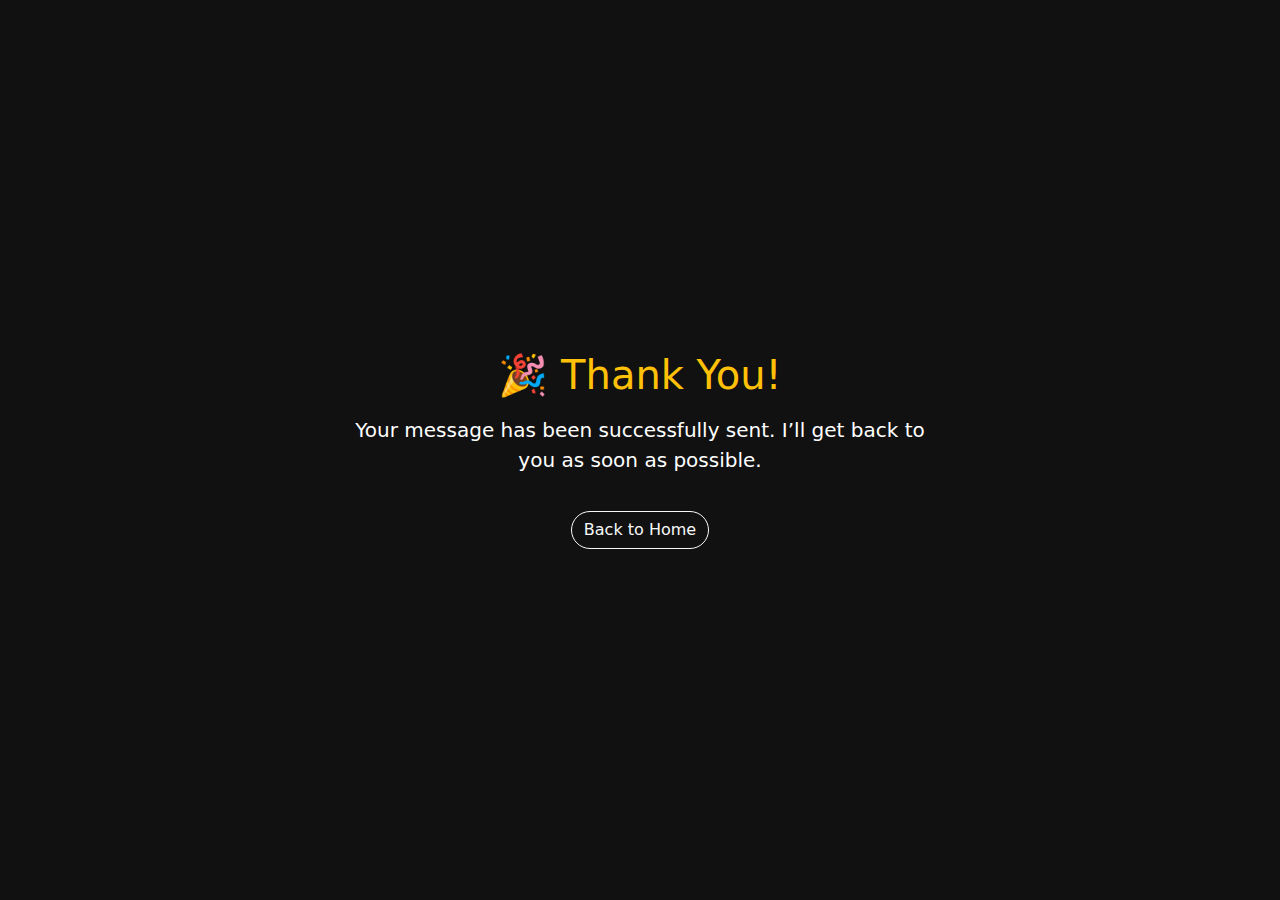
<file: thank-you.html>
<!DOCTYPE html>
<html lang="en">
<head>
  <meta charset="UTF-8" />
  <meta name="viewport" content="width=device-width, initial-scale=1.0"/>
  <title>Thank You</title>
  <link href="https://cdn.jsdelivr.net/npm/bootstrap@5.3.3/dist/css/bootstrap.min.css" rel="stylesheet">
  <style>
    body {
      background-color: #111;
      color: #fff;
      display: flex;
      justify-content: center;
      align-items: center;
      height: 100vh;
      text-align: center;
    }
    .thank-you-box {
      max-width: 600px;
    }
    .btn-home {
      margin-top: 20px;
    }
  </style>
</head>
<body>
  <div class="thank-you-box">
    <h1 class="text-warning">🎉 Thank You!</h1>
    <p class="lead mt-3">Your message has been successfully sent. I’ll get back to you as soon as possible.</p>
    <a href="index.html" class="btn btn-outline-light rounded-pill btn-home">Back to Home</a>
  </div>
</body>
</html>
</file>
